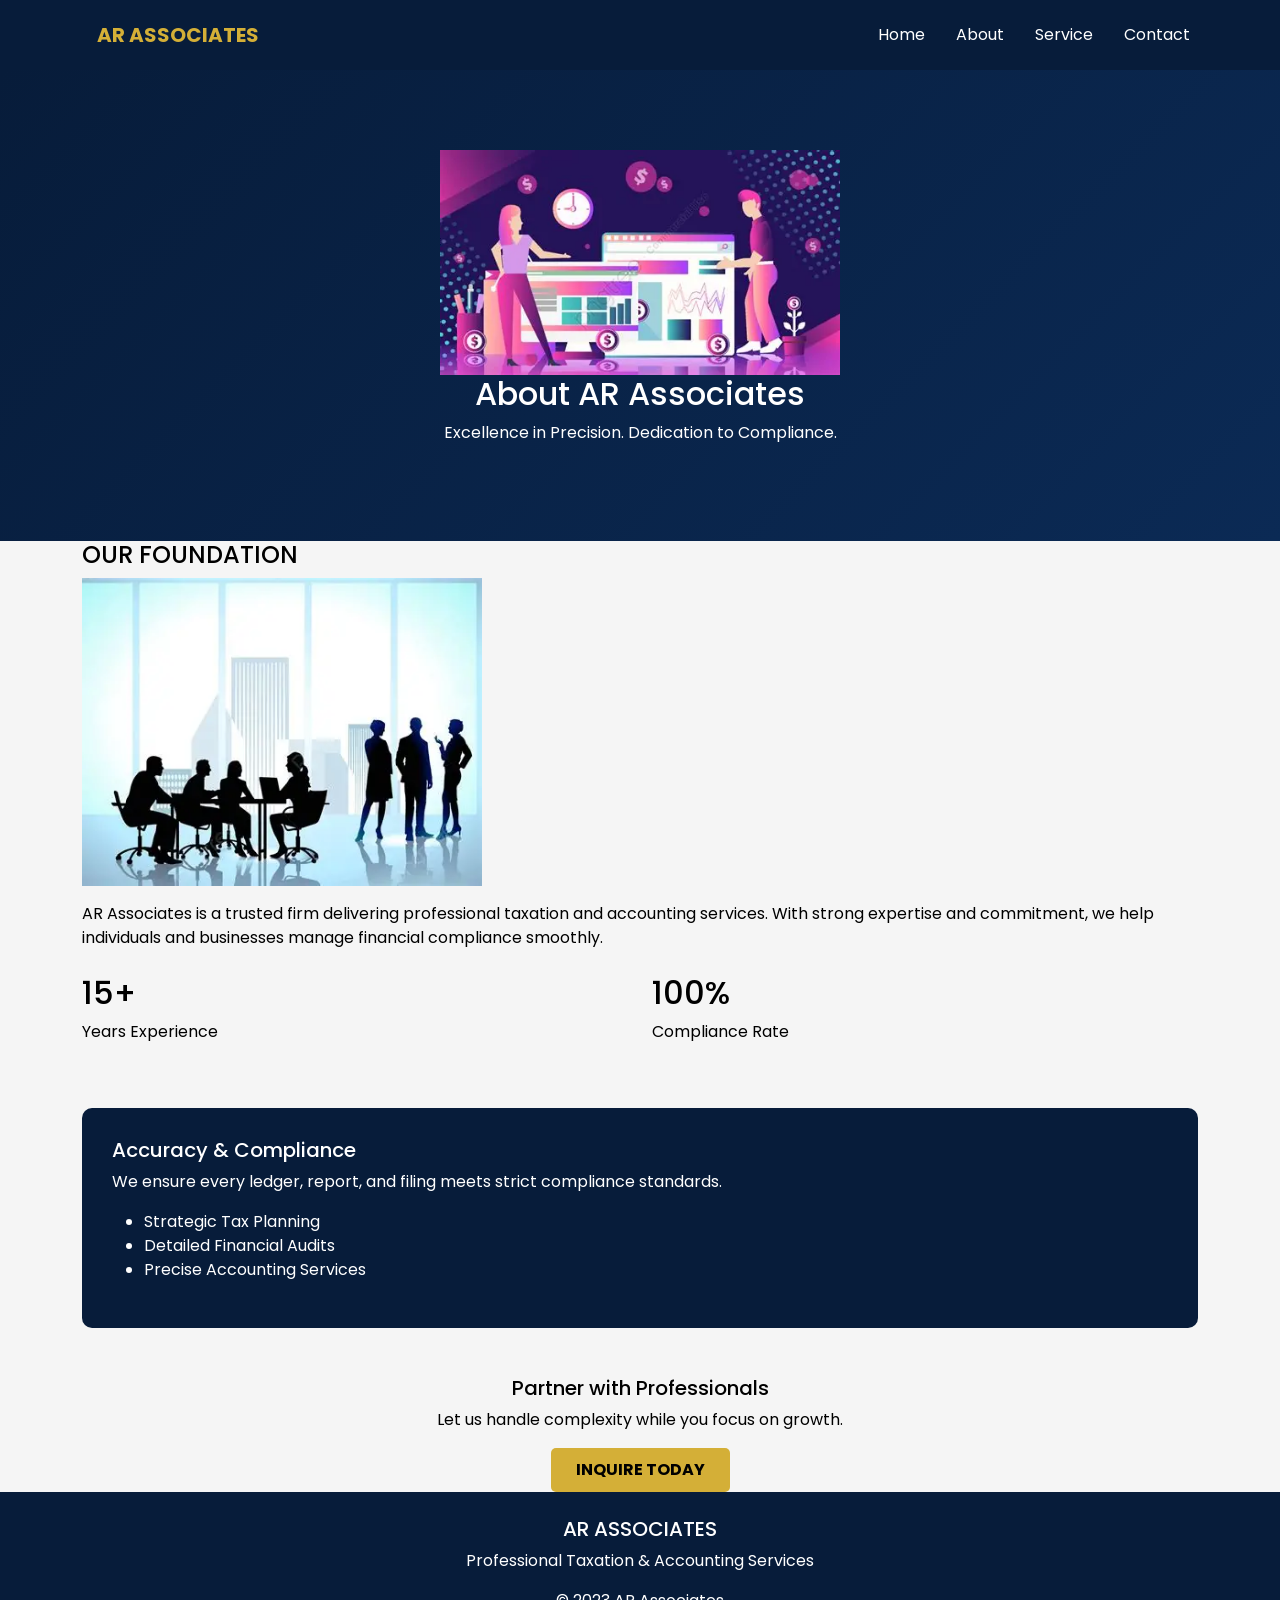
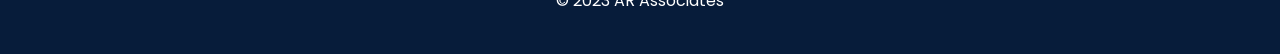
<file: New folder/ar-associates-portfolio/about.html>
<!DOCTYPE html>
<html lang="en">
<head>
    <link href="https://fonts.googleapis.com/css2?family=Poppins:wght@300;400;600&display=swap" rel="stylesheet">
<meta charset="UTF-8">
<meta name="viewport" content="width=device-width, initial-scale=1.0">
<title>About - AR Associates</title>

<link href="https://cdn.jsdelivr.net/npm/bootstrap@5.3.0/dist/css/bootstrap.min.css" rel="stylesheet">
<link rel="stylesheet" href="style.css">
</head>

<body>
<!-- NAVBAR -->
<nav class="navbar navbar-expand-lg navbar-dark custom-navbar">
  <div class="container">
    <a class="navbar-brand" href="#">AR ASSOCIATES</a>

    <button class="navbar-toggler" data-bs-toggle="collapse" data-bs-target="#navMenu">
      <span class="navbar-toggler-icon"></span>
    </button>

    <div class="collapse navbar-collapse" id="navMenu">
      <ul class="navbar-nav ms-auto">
  <li class="nav-item">
    <a class="nav-link" href="index.html">Home</a>
  </li>

  <li class="nav-item">
    <a class="nav-link active" href="about.html">About</a>
  </li>

  <li class="nav-item">
    <a class="nav-link" href="services.html">Service</a>
  </li>

  <li class="nav-item">
    <a class="nav-link" href="contact.html">Contact</a>
  </li>
</ul>
    </div>
  </div>
</nav>

<!-- HEADER -->
<section class="about-header text-center">
    <img src="images/about.png" width="400">
    <h2>About AR Associates</h2>
    <p>Excellence in Precision. Dedication to Compliance.</p>
</section>

<!-- CONTENT -->
<section class="about-section">
    <div class="container">

        <h4>OUR FOUNDATION</h4>
        <img src="images/about2.png" class="img-fluid mb-3" width="400">
        <p>
            AR Associates is a trusted firm delivering professional taxation and accounting
            services. With strong expertise and commitment, we help individuals and businesses
            manage financial compliance smoothly.
        </p>

        <!-- STATS -->
        <div class="row mt-4">
            <div class="col-md-6">
                <div class="stat-box">
                    <h2>15+</h2>
                    <p>Years Experience</p>
                </div>
            </div>
            <div class="col-md-6">
                <div class="stat-box">
                    <h2>100%</h2>
                    <p>Compliance Rate</p>
                </div>
            </div>
        </div>

        <!-- DARK BOX -->
        <div class="dark-box mt-5">
            <h5>Accuracy & Compliance</h5>
            <p>
                We ensure every ledger, report, and filing meets strict compliance standards.
            </p>

            <ul>
                <li>Strategic Tax Planning</li>
                <li>Detailed Financial Audits</li>
                <li>Precise Accounting Services</li>
            </ul>
        </div>

        <!-- CTA -->
        <div class="text-center mt-5">
            <h5>Partner with Professionals</h5>
            <p>Let us handle complexity while you focus on growth.</p>
            <button class="btn btn-gold">INQUIRE TODAY</button>
        </div>

    </div>
</section>

<!-- FOOTER -->
<footer class="footer text-center">
    <h5>AR ASSOCIATES</h5>
    <p>Professional Taxation & Accounting Services</p>
    <p>© 2023 AR Associates</p>
</footer>
<script src="https://cdn.jsdelivr.net/npm/bootstrap@5.3.0/dist/js/bootstrap.bundle.min.js"></script>
</body>
</html>
</file>
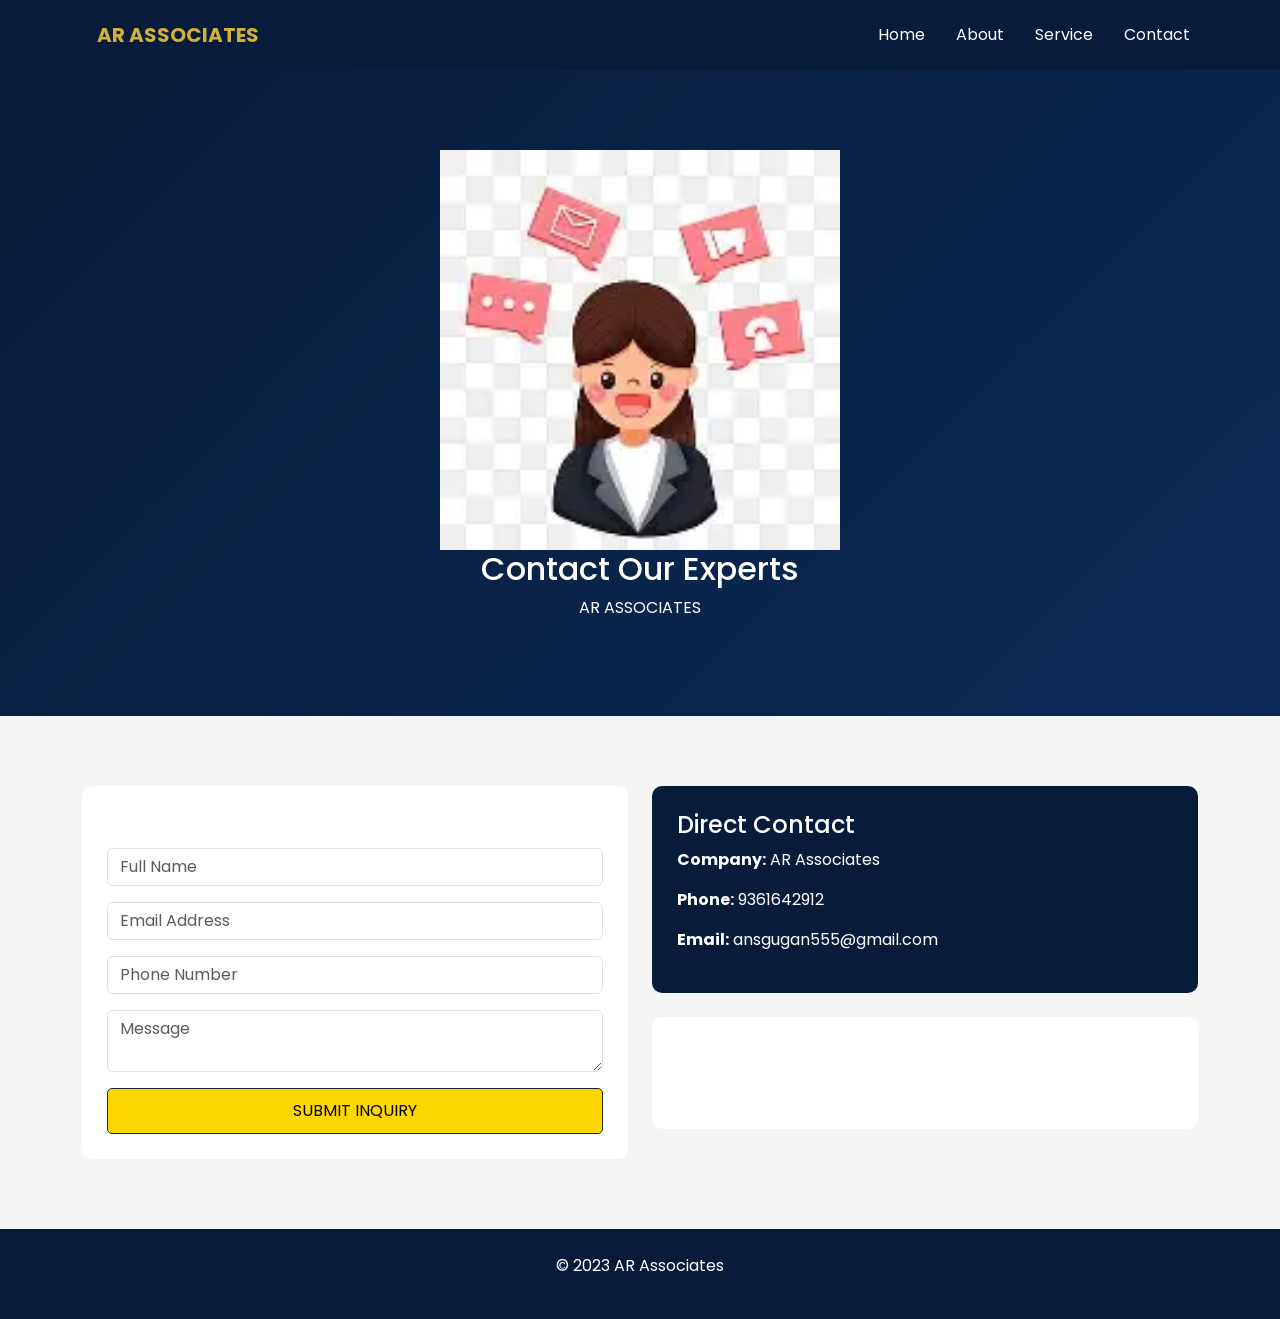
<file: New folder/ar-associates-portfolio/contact.html>
<!DOCTYPE html>
<html lang="en">
<head>
    <link href="https://fonts.googleapis.com/css2?family=Poppins:wght@300;400;600&display=swap" rel="stylesheet">
<meta charset="UTF-8">
<meta name="viewport" content="width=device-width, initial-scale=1.0">
<title>Contact - AR Associates</title>

<link href="https://cdn.jsdelivr.net/npm/bootstrap@5.3.0/dist/css/bootstrap.min.css" rel="stylesheet">
<link rel="stylesheet" href="style.css">
</head>

<body>
<!-- NAVBAR -->
<nav class="navbar navbar-expand-lg navbar-dark custom-navbar">
  <div class="container">
    <a class="navbar-brand" href="#">AR ASSOCIATES</a>

    <button class="navbar-toggler" data-bs-toggle="collapse" data-bs-target="#navMenu">
      <span class="navbar-toggler-icon"></span>
    </button>

    <div class="collapse navbar-collapse" id="navMenu">
      <ul class="navbar-nav ms-auto">
  <li class="nav-item">
    <a class="nav-link" href="index.html">Home</a>
  </li>

  <li class="nav-item">
    <a class="nav-link active" href="about.html">About</a>
  </li>

  <li class="nav-item">
    <a class="nav-link" href="services.html">Service</a>
  </li>

  <li class="nav-item">
    <a class="nav-link" href="contact.html">Contact</a>
  </li>
</ul>
    </div>
  </div>
</nav>

<!-- HEADER -->
<section class="contact-header text-center">
    <img src="images/contact.png" width="400">
    <h2>Contact Our Experts</h2>
    <p>AR ASSOCIATES</p>
</section>

<!-- CONTACT -->
<section class="contact-section">
    <div class="container">
        <div class="row">

            <!-- FORM -->
            <div class="col-md-6">
                <div class="form-box">
                    <h4>Send Us a Message</h4>

                    <input type="text" placeholder="Full Name" class="form-control mb-3">
                    <input type="email" placeholder="Email Address" class="form-control mb-3">
                    <input type="text" placeholder="Phone Number" class="form-control mb-3">
                    <textarea placeholder="Message" class="form-control mb-3"></textarea>

                    <button class="btn btn-dark w-100">SUBMIT INQUIRY</button>
                </div>
            </div>

            <!-- DETAILS -->
            <div class="col-md-6">
                <div class="contact-box">
                    <h4>Direct Contact</h4>
                    <p><b>Company:</b> AR Associates</p>
                    <p><b>Phone:</b> 9361642912</p>
                    <p><b>Email:</b> ansgugan555@gmail.com</p>
                </div>

                <div class="location-box mt-4 text-center">
                    <h5>Our Office Location</h5>
                    <p>Professional Chambers, Suite 500</p>
                </div>
            </div>

        </div>
    </div>
</section>

<!-- FOOTER -->
<footer class="footer text-center">
    <p>© 2023 AR Associates</p>
</footer>
<script src="https://cdn.jsdelivr.net/npm/bootstrap@5.3.0/dist/js/bootstrap.bundle.min.js"></script>
</body>
</html>
</file>
<file: New folder/ar-associates-portfolio/style.css>
body{
font-family:Arial;
margin:0;
background:#0c2340;
color:white;
}

.navbar{
display:flex;
justify-content:space-between;
align-items:center;
padding:20px;
background:#061a2f;
}

.navbar a{
color:white;
text-decoration:none;
margin-left:15px;
}

.hero{
text-align:center;
padding:100px 20px;
}

.hero h1{
font-size:45px;
}

.btn{
background:gold;
color:black;
padding:10px 20px;
text-decoration:none;
border-radius:5px;
}

.about{
background:white;
color:black;
text-align:center;
padding:60px;
}

.services-preview{
display:flex;
justify-content:center;
gap:30px;
padding:50px;
}

.services{
display:flex;
justify-content:center;
flex-wrap:wrap;
gap:30px;
padding:50px;
}

.card{
background:white;
color:black;
padding:20px;
width:200px;
text-align:center;
border-radius:10px;
}

.card img{
width:60px;
margin-bottom:10px;
}

.title{
text-align:center;
margin-top:40px;
}

footer{
text-align:center;
padding:20px;
background:#061a2f;
}
body {
    margin: 0;
    font-family: 'Poppins', sans-serif;
    scroll-behavior: smooth;
}

/* NAVBAR */
.custom-navbar {
    background: #071c3a;
    padding: 15px 0;
}

.navbar-brand {
    color: #d4af37 !important;
    font-weight: bold;
}

.nav-link {
    color: white !important;
    margin-left: 15px;
    transition: 0.3s;
}

.nav-link:hover {
    color: #d4af37 !important;
}

/* HEADER */
.about-header, .contact-header {
    background: linear-gradient(135deg, #071c3a, #0b2a55);
    color: white;
    padding: 80px 20px;
    animation: fadeIn 1.5s ease;
}

/* ABOUT */
.about-section {
    background: #f5f5f5;
    color: black;
}
    padding: 70px 0;
}

.stat-box {
    background: white;
    padding: 30px;
    border-left: 5px solid #d4af37;
    text-align: center;
    transition: 0.3s;
}

.stat-box:hover {
    transform: translateY(-5px);
}

.dark-box {
    background: #071c3a;
    color: white;
    padding: 30px;
    border-radius: 10px;
    animation: fadeInUp 1.5s ease;
}

/* CONTACT */
.contact-section {
    background: #f5f5f5;
    padding: 70px 0;
}

.form-box {
    background: white;
    padding: 25px;
    border-radius: 10px;
    transition: 0.3s;
}

.form-box:hover {
    box-shadow: 0 10px 30px rgba(0,0,0,0.1);
}

.contact-box {
    background: #071c3a;
    color: white;
    padding: 25px;
    border-radius: 10px;
}

.location-box {
    background: white;
    padding: 20px;
    border-radius: 10px;
}

/* BUTTON */
.btn-gold {
    background: #d4af37;
    border: none;
    padding: 10px 25px;
    font-weight: bold;
    transition: 0.3s;
}

.btn-gold:hover {
    background: black;
    color: #d4af37;
}

/* FOOTER */
.footer {
    background: #071c3a;
    color: white;
    padding: 25px;
}

/* ANIMATIONS */
@keyframes fadeIn {
    from {opacity: 0;}
    to {opacity: 1;}
}

@keyframes fadeInUp {
    from {
        opacity: 0;
        transform: translateY(30px);
    }
    to {
        opacity: 1;
        transform: translateY(0);
    }
}
</file>
